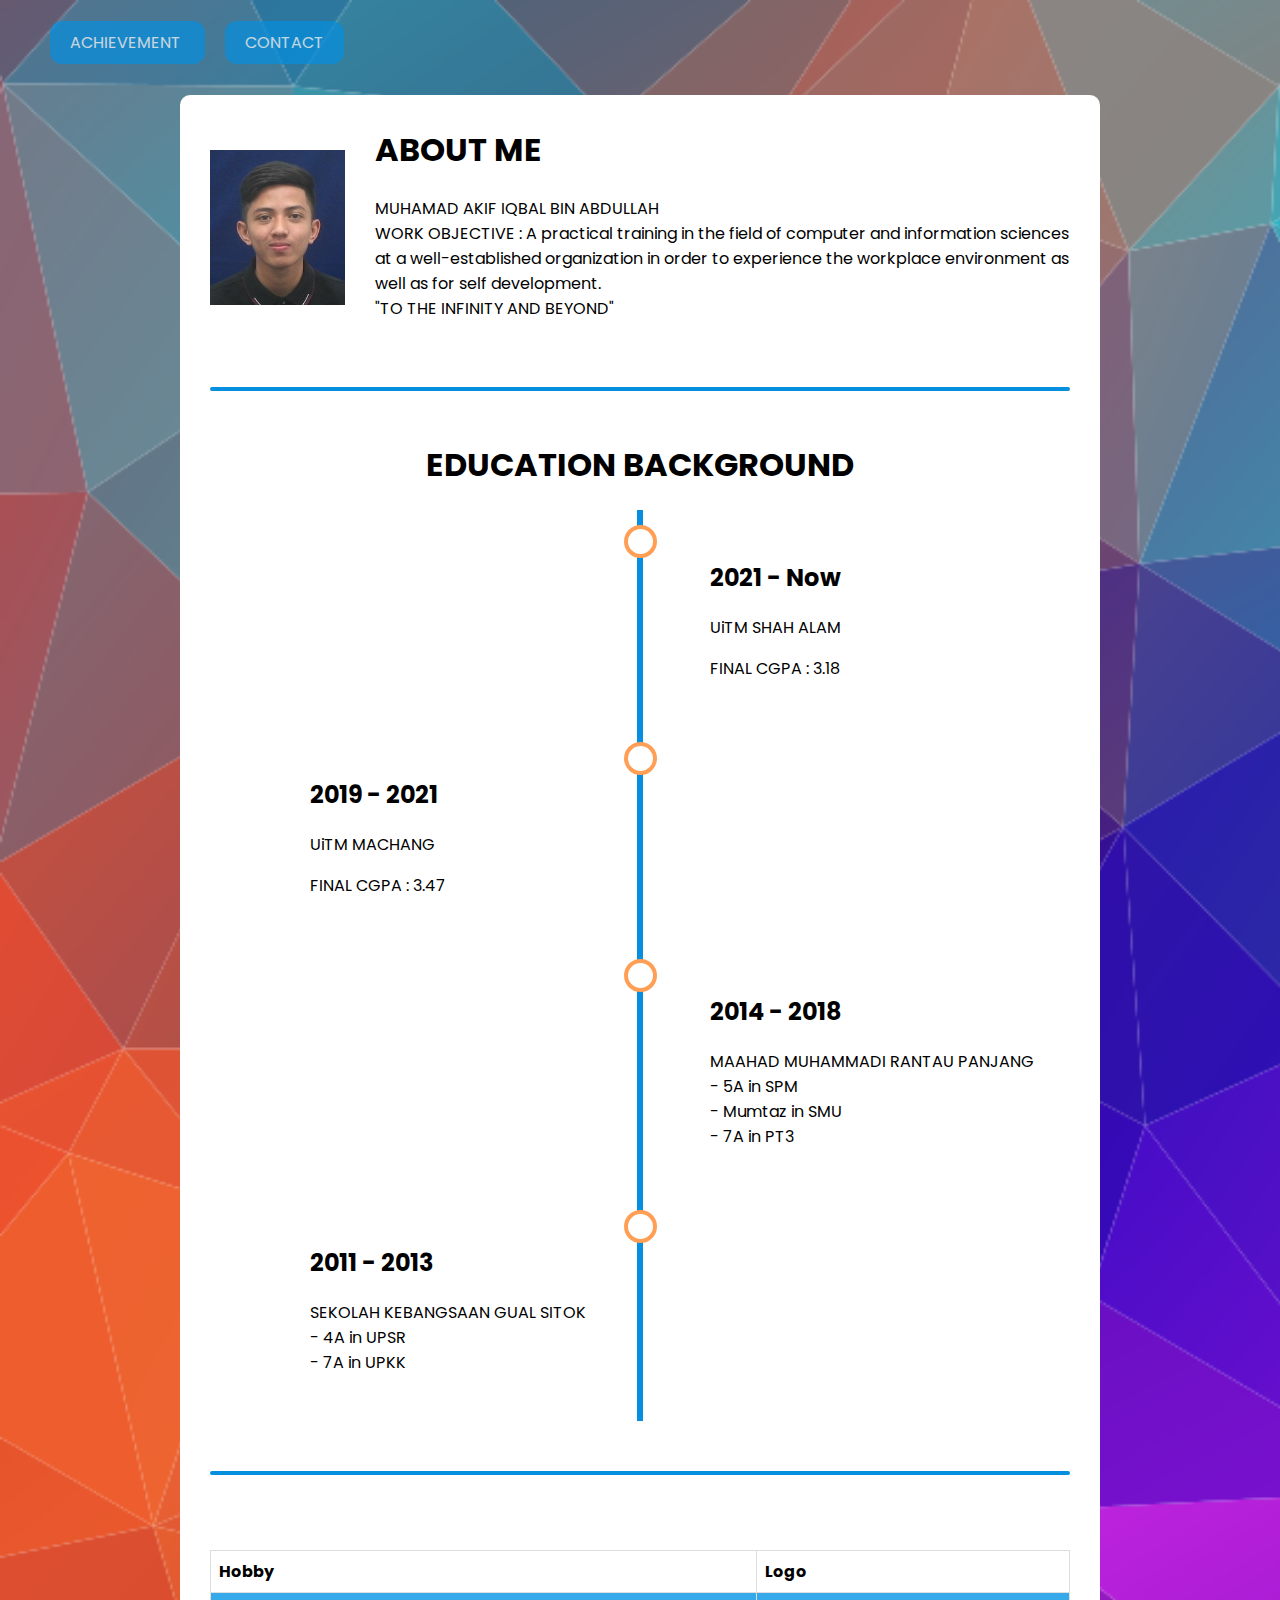
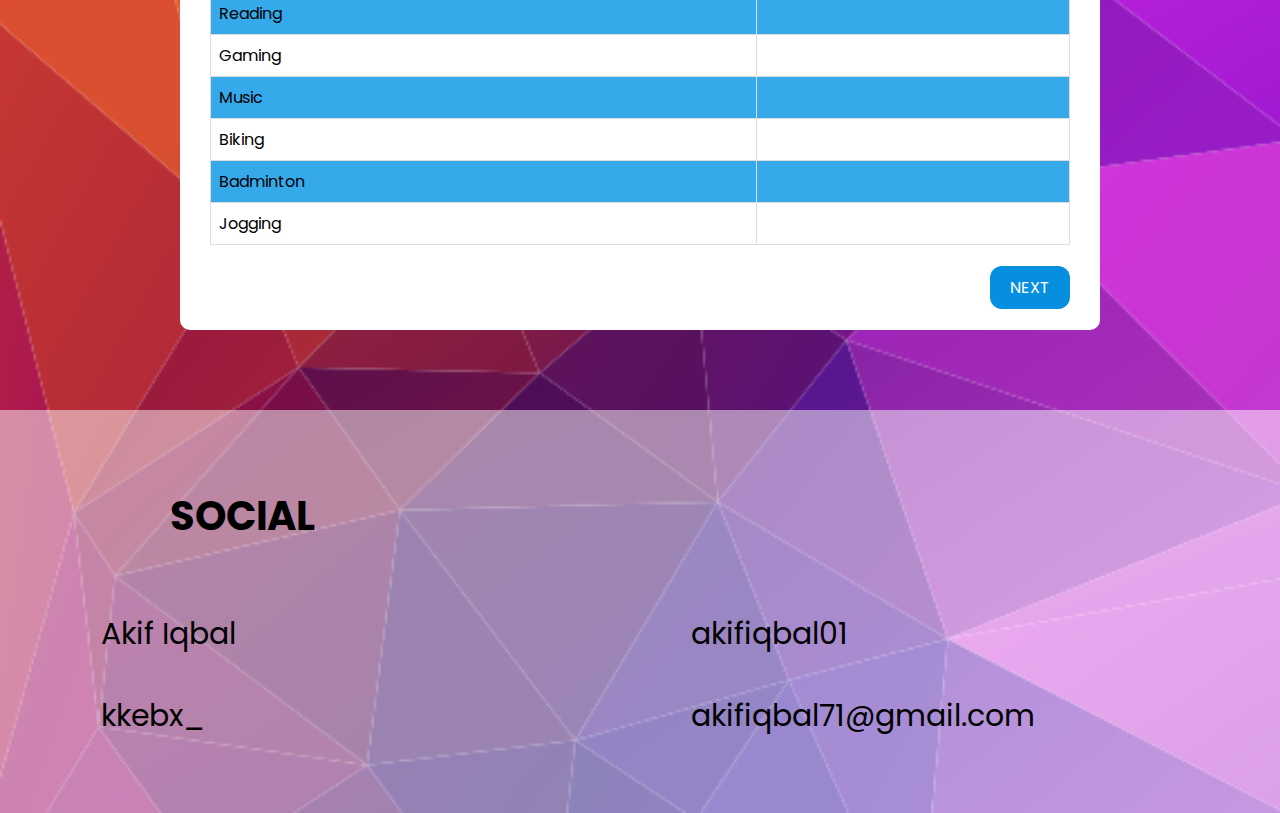
<file: index.html>
<!DOCTYPE html>
<html lang="en">
  <head>
    <meta charset="UTF-8" />
    <meta http-equiv="X-UA-Compatible" content="IE=edge" />
    <meta name="viewport" content="width=device-width, initial-scale=1.0" />
    <title>HOME</title>
    <link rel="shortcut icon" href="ss.jpeg" type="image/x-icon" />
    <link rel="stylesheet" href="style.css" />
    <script src="style.javaScript.js"></script>
    <link
      rel="stylesheet"
      href="https://use.fontawesome.com/releases/v5.15.3/css/all.css"
      integrity="sha384-SZXxX4whJ79/gErwcOYf+zWLeJdY/qpuqC4cAa9rOGUstPomtqpuNWT9wdPEn2fk"
      crossorigin="anonymous"
    />
    <style>
      table {
        font-family: arial, sans-serif;
        border-collapse: collapse;
        width: 100%;
      }

      td,
      th {
        border: 1px solid #dddddd;
        text-align: left;
        padding: 8px;
      }

      tr:nth-child(even) {
        background-color: #36a9eb;
      }
    </style>
  </head>
  <body>
    <div class="navbar">
      <a href="achievement.html">ACHIEVEMENT </a>
      <a href="contact.html">CONTACT </a>
    </div>
    <div class="kertas">
      <div class="about">
        <div class="gambar">
          <img src="AKIF.png" alt="" />
        </div>
        <div class="about_kanan">
          <h1>ABOUT ME</h1>
          <p>
            MUHAMAD AKIF IQBAL BIN ABDULLAH
            <br />
            WORK OBJECTIVE : A practical training in the field of computer and
            information sciences at a well-established organization in order to
            experience the workplace environment as well as for self
            development.
            <br />
            "TO THE INFINITY AND BEYOND"
          </p>
        </div>
      </div>
      <hr class="sempadan" />
      <h1>Education Background</h1>
      <div class="timeline">
        <div class="container right">
          <div class="content">
            <h2>2021 - Now</h2>
            <p>UiTM SHAH ALAM</p>
            <p>FINAL CGPA : 3.18</p>
          </div>
        </div>
        <div class="container left">
          <div class="content">
            <h2>2019 - 2021</h2>
            <p>UiTM MACHANG</p>
            <p>FINAL CGPA : 3.47</p>
          </div>
        </div>
        <div class="container right">
          <div class="content">
            <h2>2014 - 2018</h2>
            <p>
              MAAHAD MUHAMMADI RANTAU PANJANG
              <br />
              - 5A in SPM
              <br />
              - Mumtaz in SMU
              <br />
              - 7A in PT3
            </p>
          </div>
        </div>
        <div class="container left">
          <div class="content">
            <h2>2011 - 2013</h2>
            <p>
              SEKOLAH KEBANGSAAN GUAL SITOK
              <br />
              - 4A in UPSR
              <br />
              - 7A in UPKK
              <br />
            </p>
          </div>
        </div>
      </div>
      <hr class="sempadan" />
      <div class="resume_item resume_hobby">
        <div class="title">
          <!-- <p class="bold">Hobby</p> -->
          <br />
        </div>
      </div>
      <table>
        <tr>
          <th>Hobby</th>
          <th>Logo</th>
        </tr>
        <tr>
          <td>Reading</td>
          <td><i class="fas fa-book"></i></td>
        </tr>
        <tr>
          <td>Gaming</td>
          <td><i class="fas fa-gamepad"></i></td>
        </tr>
        <tr>
          <td>Music</td>
          <td><i class="fas fa-music"></i></td>
        </tr>
        <tr>
          <td>Biking</td>
          <td><i class="fas fa-biking"></i></td>
        </tr>
        <tr>
          <td>Badminton</td>
          <td><i class="fa-regular fa-badminton"></i></td>
        </tr>
        <tr>
          <td>Jogging</td>
          <td><i class="fa-solid fa-person-running"></i></td>
        </tr>
      </table>
      <div class="button">
        <a href="achievement.html">NEXT</a>
      </div>
      <!--<audio controls>
        <source src="SunnySideUp.mp3" type="audio/ogg" />
      </audio>-->
    </div>
    <footer>
      <div class="footer">
        <h1>SOCIAL</h1>
        <div class="footer-template">
          <div class="footer__info">
            <ul>
              <li>
                <i
                  style="font-size: 50px; padding-right: 5px"
                  class="fab fa-facebook-square"
                ></i
                >Akif Iqbal
              </li>
              <li>
                <i
                  style="font-size: 50px; padding-right: 5px"
                  class="fab fa-instagram-square"
                ></i
                >kkebx_
              </li>
            </ul>
          </div>
          <div class="footer__contact">
            <ul>
              <li>
                <i
                  style="font-size: 50px; padding-right: 5px"
                  class="fab fa-twitter-square"
                ></i
                >akifiqbal01
              </li>
              <li>
                <i
                  style="font-size: 50px; padding-right: 5px"
                  class="fas fa-envelope-square"
                ></i
                >akifiqbal71@gmail.com
              </li>
            </ul>
          </div>
        </div>
      </div>
    </footer>
  </body>
</html>
</file>
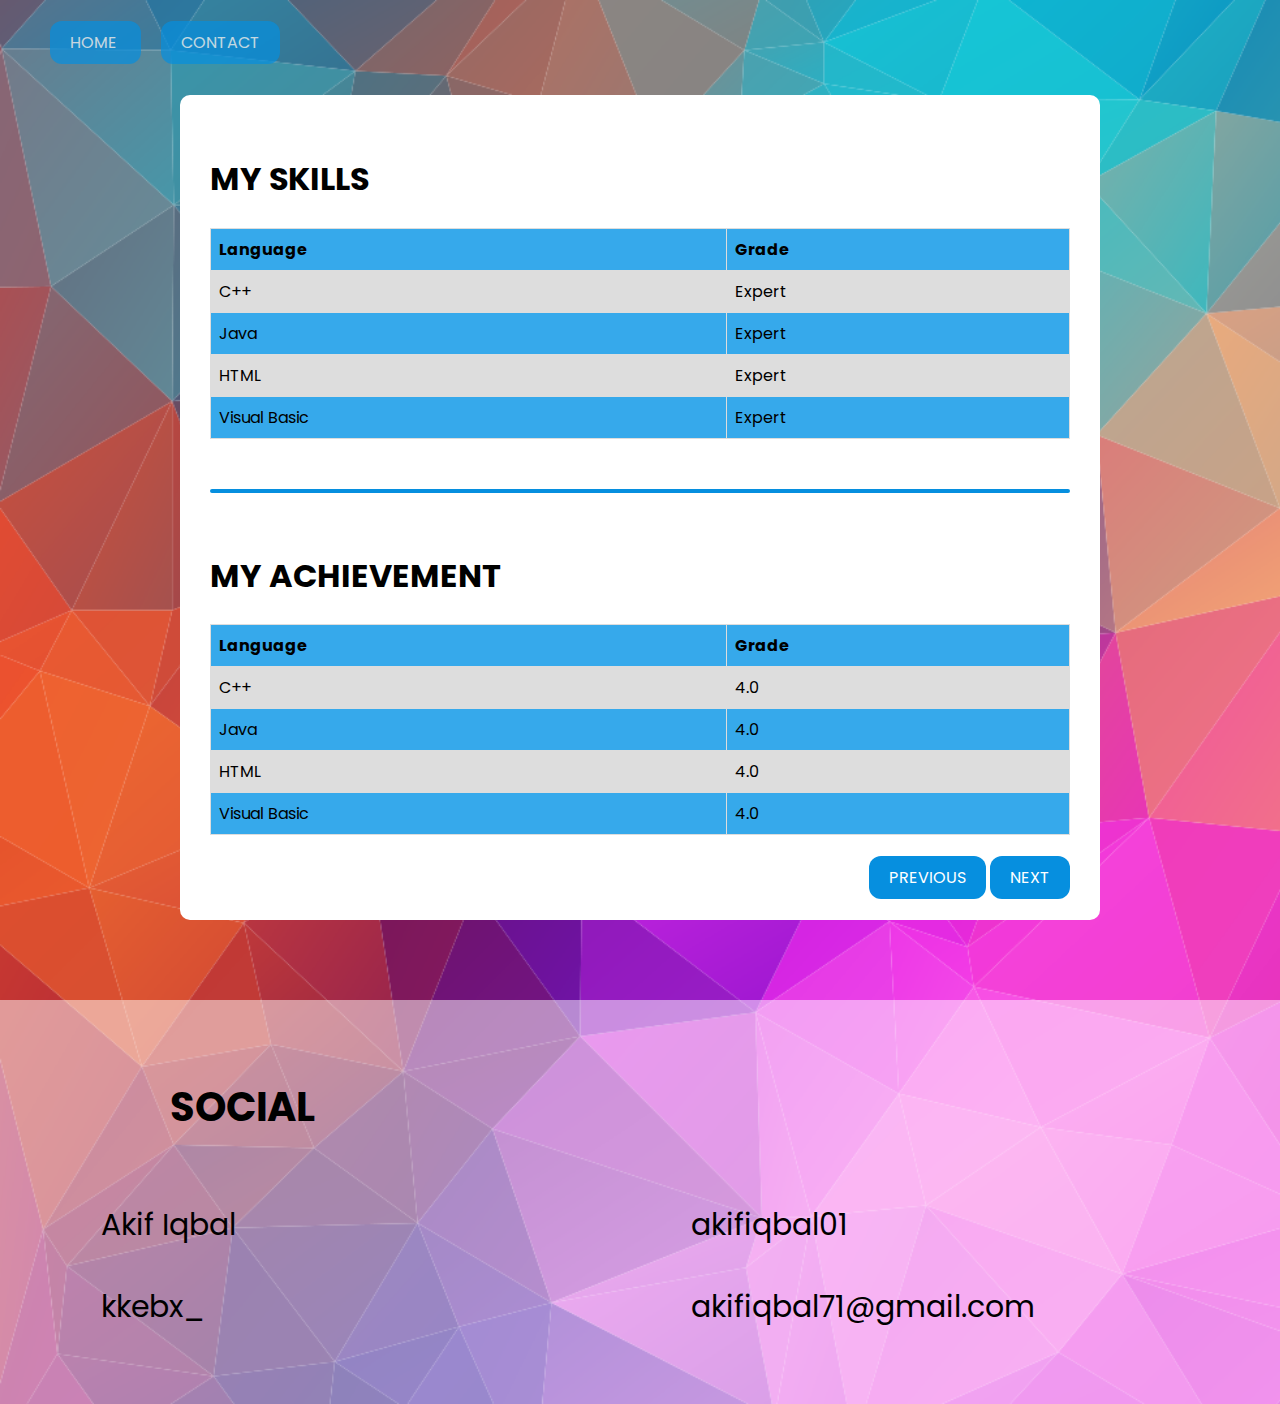
<file: achievement.html>
<!DOCTYPE html>
<html lang="en">
  <head>
    <meta charset="UTF-8" />
    <meta http-equiv="X-UA-Compatible" content="IE=edge" />
    <meta name="viewport" content="width=device-width, initial-scale=1.0" />
    <title>ACHIEVEMENT</title>
    <link rel="shortcut icon" href="ss.jpeg" type="image/x-icon" />
    <link rel="stylesheet" href="style.css" />
    <script src="style.javaScript.js"></script>
    <link
      rel="stylesheet"
      href="https://use.fontawesome.com/releases/v5.15.3/css/all.css"
      integrity="sha384-SZXxX4whJ79/gErwcOYf+zWLeJdY/qpuqC4cAa9rOGUstPomtqpuNWT9wdPEn2fk"
      crossorigin="anonymous"
    />
    <style>
      table {
        font-family: arial, sans-serif;
        border-collapse: collapse;
        width: 100%;
      }

      td,
      th {
        border: 1px solid #dddddd;
        text-align: left;
        padding: 8px;
      }

      tr:nth-child(even) {
        background-color: #dddddd;
      }
    </style>
  </head>
  <body>
    <div class="navbar">
      <a href="index.html">HOME </a>
      <a href="contact.html">CONTACT </a>
    </div>
    <div class="kertas2">
      <h1>
        MY SKILLS
        <i
          style="color: black; font-size: 40px; margin-left: 10px"
          class="fas fa-chess-knight"
        ></i>
      </h1>
      <table>
        <tr>
          <th>Language</th>
          <th>Grade</th>
        </tr>
        <tr>
          <td>C++</td>
          <td>Expert</td>
        </tr>
        <tr>
          <td>Java</td>
          <td>Expert</td>
        </tr>
        <tr>
          <td>HTML</td>
          <td>Expert</td>
        </tr>
        <tr>
          <td>Visual Basic</td>
          <td>Expert</td>
        </tr>
      </table>
      <hr class="sempadan" />
      <h1>
        MY ACHIEVEMENT
        <i
          style="
            color: yellow;
            font-size: 40px;
            margin-left: 10px;
            text-shadow: 0 0 3px black;
          "
          class="fas fa-award"
        ></i>
      </h1>
      <table>
        <tr>
          <th>Language</th>
          <th>Grade</th>
        </tr>
        <tr>
          <td>C++</td>
          <td>4.0</td>
        </tr>
        <tr>
          <td>Java</td>
          <td>4.0</td>
        </tr>
        <tr>
          <td>HTML</td>
          <td>4.0</td>
        </tr>
        <tr>
          <td>Visual Basic</td>
          <td>4.0</td>
        </tr>
      </table>
      <div class="button">
        <a href="index.html">PREVIOUS</a>
        <a href="contact.html">NEXT</a>
      </div>
    </div>
    <!--<audio controls>
      <source src="SunnySideUp.mp3" type="audio/ogg" />
    </audio>-->
    <footer>
      <div class="footer">
        <h1>SOCIAL</h1>
        <div class="footer-template">
          <div class="footer__info">
            <ul>
              <li>
                <i
                  style="font-size: 50px; padding-right: 5px"
                  class="fab fa-facebook-square"
                ></i
                >Akif Iqbal
              </li>
              <li>
                <i
                  style="font-size: 50px; padding-right: 5px"
                  class="fab fa-instagram-square"
                ></i
                >kkebx_
              </li>
            </ul>
          </div>
          <div class="footer__contact">
            <ul>
              <li>
                <i
                  style="font-size: 50px; padding-right: 5px"
                  class="fab fa-twitter-square"
                ></i
                >akifiqbal01
              </li>
              <li>
                <i
                  style="font-size: 50px; padding-right: 5px"
                  class="fas fa-envelope-square"
                ></i
                >akifiqbal71@gmail.com
              </li>
            </ul>
          </div>
        </div>
      </div>
    </footer>
  </body>
</html>
</file>
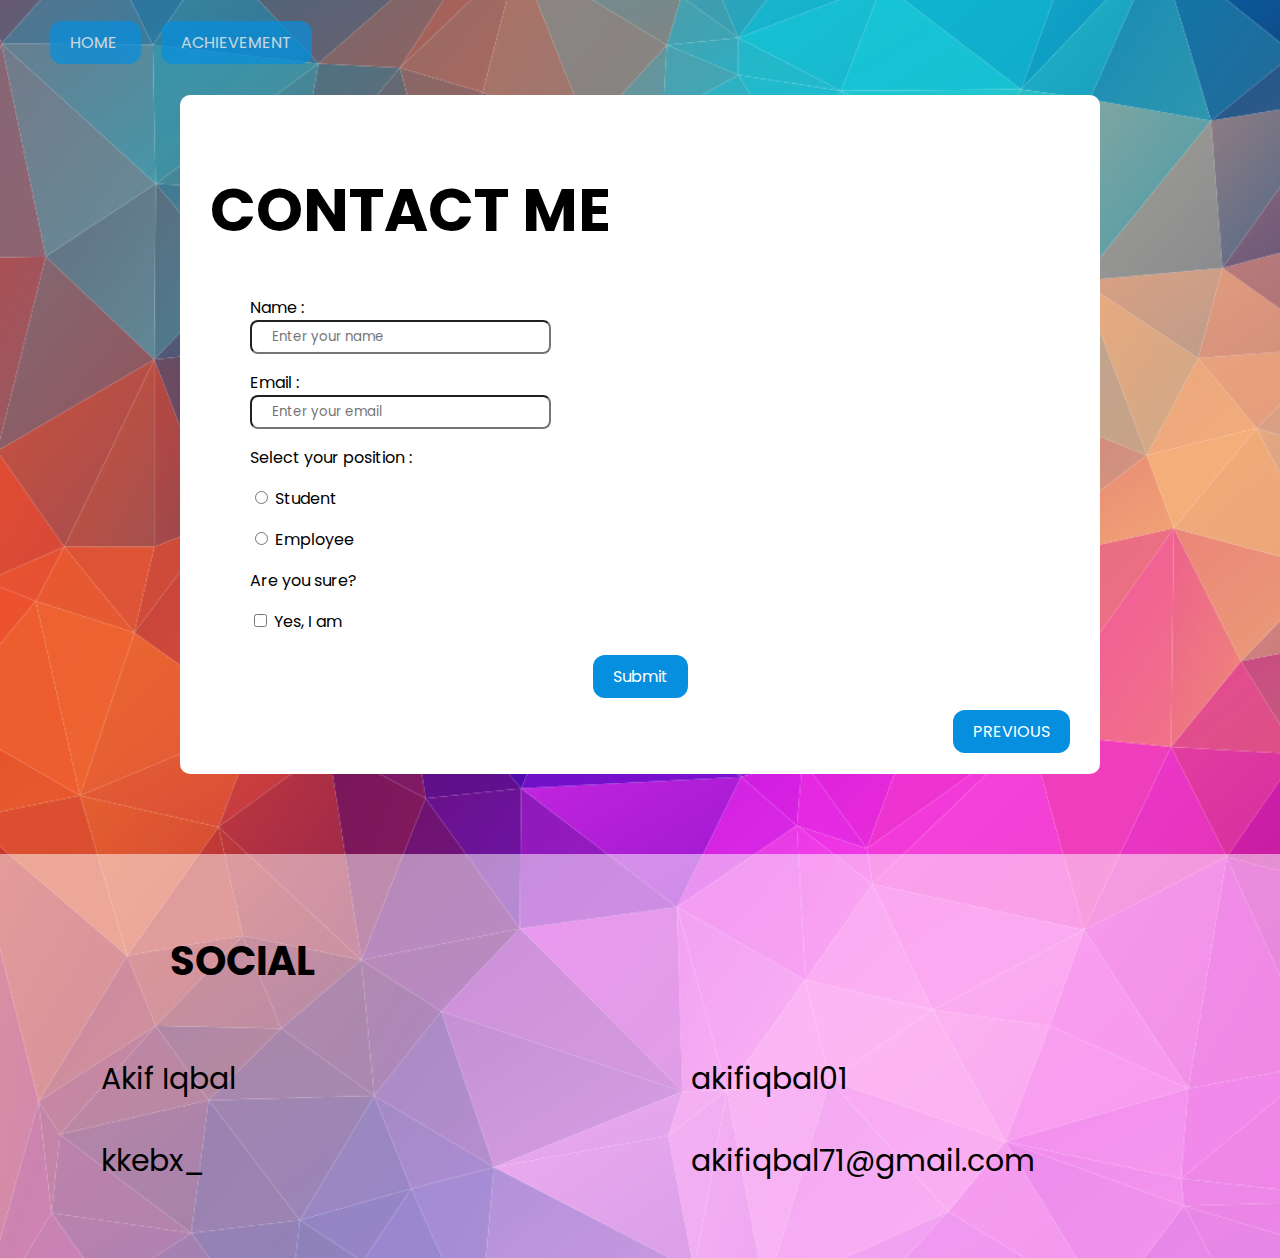
<file: contact.html>
<!DOCTYPE html>
<html lang="en">
  <head>
    <meta charset="UTF-8" />
    <meta http-equiv="X-UA-Compatible" content="IE=edge" />
    <meta name="viewport" content="width=device-width, initial-scale=1.0" />
    <title>CONTACT</title>
    <link rel="shortcut icon" href="ss.jpeg" type="image/x-icon" />
    <link rel="stylesheet" href="style.css" />
    <link
      rel="stylesheet"
      href="https://use.fontawesome.com/releases/v5.15.3/css/all.css"
      integrity="sha384-SZXxX4whJ79/gErwcOYf+zWLeJdY/qpuqC4cAa9rOGUstPomtqpuNWT9wdPEn2fk"
      crossorigin="anonymous"
    />
    <script src="style.javaScript.js"></script>
  </head>
  <body>
    <div class="navbar">
      <a href="index.html">HOME </a>
      <a href="achievement.html">ACHIEVEMENT </a>
    </div>
    <div class="kertas3">
      <h1>
        CONTACT ME
        <i
          style="color: yellow; margin-left: 10px"
          class="far fa-grin-squint"
        ></i>
      </h1>
      <form>
        <ul>
          <label for="name">Name :</label>
          <br />
          <input type="text" id="name" placeholder="Enter your name" />
        </ul>
        <ul>
          <label for="email">Email :</label>
          <br />
          <input type="text" id="email" placeholder="Enter your email" />
        </ul>
      </form>
      <ul>
        <p>Select your position :</p>
        <input type="radio" name="Student" />
        <label>Student</label>
      </ul>
      <ul>
        <input type="radio" name="Student" />
        <label>Employee</label>
      </ul>
      <ul>
        <p>Are you sure?</p>
        <input type="checkbox" name="confirmation" />
        <label>Yes, I am</label>
      </ul>
      <div class="button2">
        <a href="">Submit</a>
      </div>
      <div class="button">
        <a href="achievement.html">PREVIOUS</a>
      </div>
    </div>
    <!--<audio id="tobu" controls>
      <source src="SunnySideUp.mp3" type="audio/ogg" />
    </audio>-->
    <footer>
      <div class="footer">
        <h1>SOCIAL</h1>
        <div class="footer-template">
          <div class="footer__info">
            <ul>
              <li>
                <i
                  style="font-size: 50px; padding-right: 5px"
                  class="fab fa-facebook-square"
                ></i
                >Akif Iqbal
              </li>
              <li>
                <i
                  style="font-size: 50px; padding-right: 5px"
                  class="fab fa-instagram-square"
                ></i
                >kkebx_
              </li>
            </ul>
          </div>
          <div class="footer__contact">
            <ul>
              <li>
                <i
                  style="font-size: 50px; padding-right: 5px"
                  class="fab fa-twitter-square"
                ></i
                >akifiqbal01
              </li>
              <li>
                <i
                  style="font-size: 50px; padding-right: 5px"
                  class="fas fa-envelope-square"
                ></i
                >akifiqbal71@gmail.com
              </li>
            </ul>
          </div>
        </div>
      </div>
    </footer>
  </body>
</html>
</file>
<file: style.css>
@import url("https://fonts.googleapis.com/css2?family=Poppins:ital,wght@0,100;0,200;0,300;0,400;0,500;0,600;0,700;0,800;0,900;1,100;1,200;1,300;1,400;1,500;1,600;1,700;1,800;1,900&display=swap");

* {
  font-family: "Poppins", sans-serif;
}

body {
  background-image: url(bg.png);
  background-repeat: no-repeat;
  background-size: cover;
  margin: 0%;
}

.kertas {
  background-color: white;
  margin: 0 180px;
  padding: 30px;
  border-radius: 10px;
  margin-top: 40px;
}

.kertas > h1 {
  text-align: center;
  text-transform: uppercase;
}

.kertas > p {
  text-align: center;
}

.button {
  margin-top: 30px;
  text-align: right;
}

.button a {
  text-decoration: none;
  padding: 10px 20px;
  background-color: #068fdf;
  color: #fff;
  border-radius: 12px;
}

.button2 {
  margin-top: 30px;
  text-align: center;
}
.button2 a {
  text-decoration: none;
  padding: 10px 20px;
  background-color: #068fdf;
  color: #fff;
  border-radius: 12px;
}

.gambar {
  text-align: center;
}

.about {
  display: flex;
  align-items: center;
}

.about_kanan {
  margin-left: 30px;
  margin-top: -20px;
}
.navbar {
  margin-top: 30px;
  margin-left: 30px;
}

.navbar a {
  opacity: 0.7;
  text-decoration: none;
  padding: 10px 20px;
  background-color: #068fdf;
  color: #fff;
  border-radius: 12px;
  margin-left: 20px;
}

.kertas2 {
  background-color: white;
  margin: 0 180px;
  padding: 30px;
  border-radius: 10px;
  margin-top: 40px;
}

.kertas2 table {
  background-color: #36a9eb;
}

.resume_item resume_hobby table {
  background-color: #36a9eb;
}

.kertas3 {
  background-color: white;
  margin: 0 180px;
  padding: 30px;
  border-radius: 10px;
  margin-top: 40px;
}

.kertas3 h1 {
  font-size: 60px;
}

.footer {
  margin-top: 80px;
  /* width: 100%; */
  background-color: rgba(255, 255, 255, 0.5);
  padding: 50px 30px;
  justify-content: space-around;
}

.footer ul {
  list-style: none;
  padding: 0;
  margin-right: 150px;
}

.footer ul li {
  margin-bottom: 6px;
  font-size: 30px;
}

.footer-template {
  display: flex;
  justify-content: center;
}

.footer h1 {
  margin-left: 140px;
  font-size: 40px;
}

.footer__contact {
  margin-left: 300px;
}

input[type="text"] {
  padding: 5px 20px;
  border-radius: 8px;
  outline: 0;
}

audio {
  display: none;
}

hr.sempadan {
  border: 2px solid #068fdf;
  background-color: #068fdf;
  border-radius: 10px;
  margin-top: 50px;
  margin-bottom: 50px;
}

.resume .resume_right .resume_hobby ul {
  display: flex;
  justify-content: space-between;
}
.resume .resume_right .resume_hobby ul li {
  width: 80px;
  height: 80px;
  border: 2px solid #0bb5f4;
  border-radius: 50%;
  position: relative;
  color: #0bb5f4;
}
.resume .resume_right .resume_hobby ul li i {
  font-size: 30px;
}
.resume .resume_right .resume_hobby ul li:before {
  content: "";
  position: absolute;
  top: 40px;
  right: -52px;
  width: 50px;
  height: 2px;
  background: #0bb5f4;
}

/* ni untuk timeline */
/* The actual timeline (the vertical ruler) */
.timeline {
  position: relative;
  max-width: 800px;
  margin: 0 auto;
}

/* The actual timeline (the vertical ruler) */
.timeline::after {
  content: "";
  position: absolute;
  width: 6px;
  background-color: #068fdf;
  top: 0;
  bottom: 0;
  left: 50%;
  margin-left: -3px;
}

/* Container around content */
.container {
  padding: 10px 40px;
  position: relative;
  background-color: inherit;
  width: 50%;
}

/* The circles on the timeline */
.container::after {
  content: "";
  position: absolute;
  width: 25px;
  height: 25px;
  right: 63px;
  background-color: white;
  border: 4px solid #ff9f55;
  top: 15px;
  border-radius: 50%;
  z-index: 1;
}

/* Place the container to the left */
.left {
  left: 0;
}

/* Place the container to the right */
.right {
  left: 50%;
}

/* Add arrows to the left container (pointing right) */
.left::before {
  content: " ";
  height: 0;
  position: absolute;
  top: 22px;
  width: 0;
  z-index: 1;
  right: 30px;
  border: medium solid white;
  border-width: 10px 0 10px 10px;
  border-color: transparent transparent transparent white;
}

/* Add arrows to the right container (pointing left) */
.right::before {
  content: " ";
  height: 0;
  position: absolute;
  top: 22px;
  width: 0;
  z-index: 1;
  left: 30px;
  border: medium solid white;
  border-width: 10px 10px 10px 0;
  border-color: transparent white transparent transparent;
}

/* Fix the circle for containers on the right side */
.right::after {
  left: -16px;
}

/* The actual content */
.content {
  padding: 20px 30px;
  background-color: white;
  position: relative;
  border-radius: 6px;
}

/* Media queries - Responsive timeline on screens less than 600px wide */
@media screen and (max-width: 600px) {
  /* Place the timelime to the left */
  .timeline::after {
    left: 31px;
  }

  /* Full-width containers */
  .container {
    width: 100%;
    padding-left: 70px;
    padding-right: 25px;
  }

  /* Make sure that all arrows are pointing leftwards */
  .container::before {
    left: 60px;
    border: medium solid white;
    border-width: 10px 10px 10px 0;
    border-color: transparent white transparent transparent;
  }

  /* Make sure all circles are at the same spot */
  .left::after,
  .right::after {
    left: 15px;
  }

  /* Make all right containers behave like the left ones */
  .right {
    left: 0%;
  }
}
</file>
